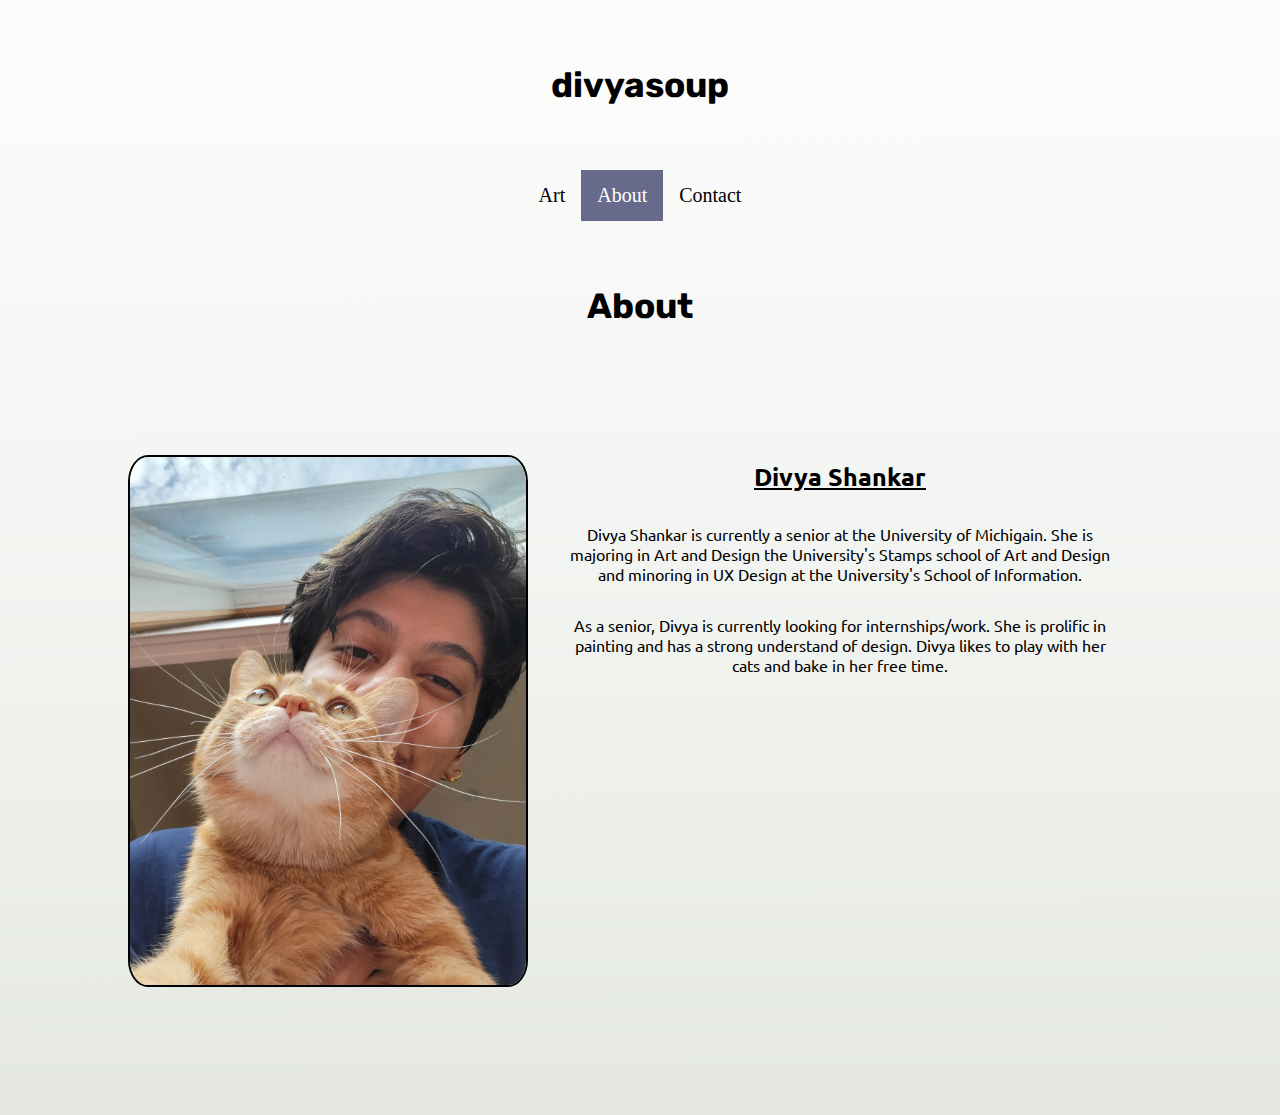
<file: about.html>
<!DOCTYPE html>
<html lang="en">

<head>
    <meta charset="UTF-8">
    <meta http-equiv="X-UA-Compatible" content="IE=edge">
    <meta name="viewport" content="width=device-width, initial-scale=1.0">
    <link rel="stylesheet" href="css/reset.css">
    <link rel="stylesheet" href="css/style.css">
    <link rel="preconnect" href="https://fonts.gstatic.com" crossorigin>
    <link href="https://fonts.googleapis.com/css2?family=Rubik:wght@300;400&family=Ubuntu:wght@300;400&display=swap"
        rel="stylesheet">
    <link rel="stylesheet" href="https://cdnjs.cloudflare.com/ajax/libs/font-awesome/4.7.0/css/font-awesome.min.css">
    <title>divyasoup</title>

    <script>
        function myFunction() {
            var x = document.getElementById("myTopnav");
            if (x.className === "topnav") {
                x.className += " responsive";
            } else {
                x.className = "topnav";
            }
        }
    </script>

    <script src="dist/js/lightbox-plus-jquery.js"></script>
    <script>
        lightbox.option({
            'resizeDuration': 200,
            'wrapAround': true,
            'maxWidth': 500
        })
    </script>
    
</head>

<body id="about">

    <a href="#main" id="skip">Skip to Main Content</a>

    <header>
        <a href="index.html">
            <h1>divyasoup</h1>
        </a>
    </header>

        <!--Navigation-->
        <div class="topnav" id="myTopnav">
            <a href="index.html">Art</a>
            <a href="about.html" class="active">About</a>
            <a href="contact.html">Contact</a>
            <a href="javascript:void(0);" class="icon" aria-label="icon" onclick="myFunction()">
                <i class="fa fa-bars"></i>
              </a>
        </div>


    <main id="main" class="about">
        <h1>About</h1>
        <div class="aboutpage">
            <img src="images/divya.jpg" alt="Photo of the Artist" width="400">
            <div>
                <h2>Divya Shankar</h2>
                <p>Divya Shankar is currently a senior at the University of Michigain. She is majoring in Art and Design the University's Stamps school of Art and Design and minoring in UX Design at the University's School of Information. </p>
                <p>As a senior, Divya is currently looking for internships/work. She is prolific in painting and has a strong understand of design. Divya likes to play with her cats and bake in her free time.</p>
            </div>
        </div>
        



    </main>



</body>

</html>
</file>
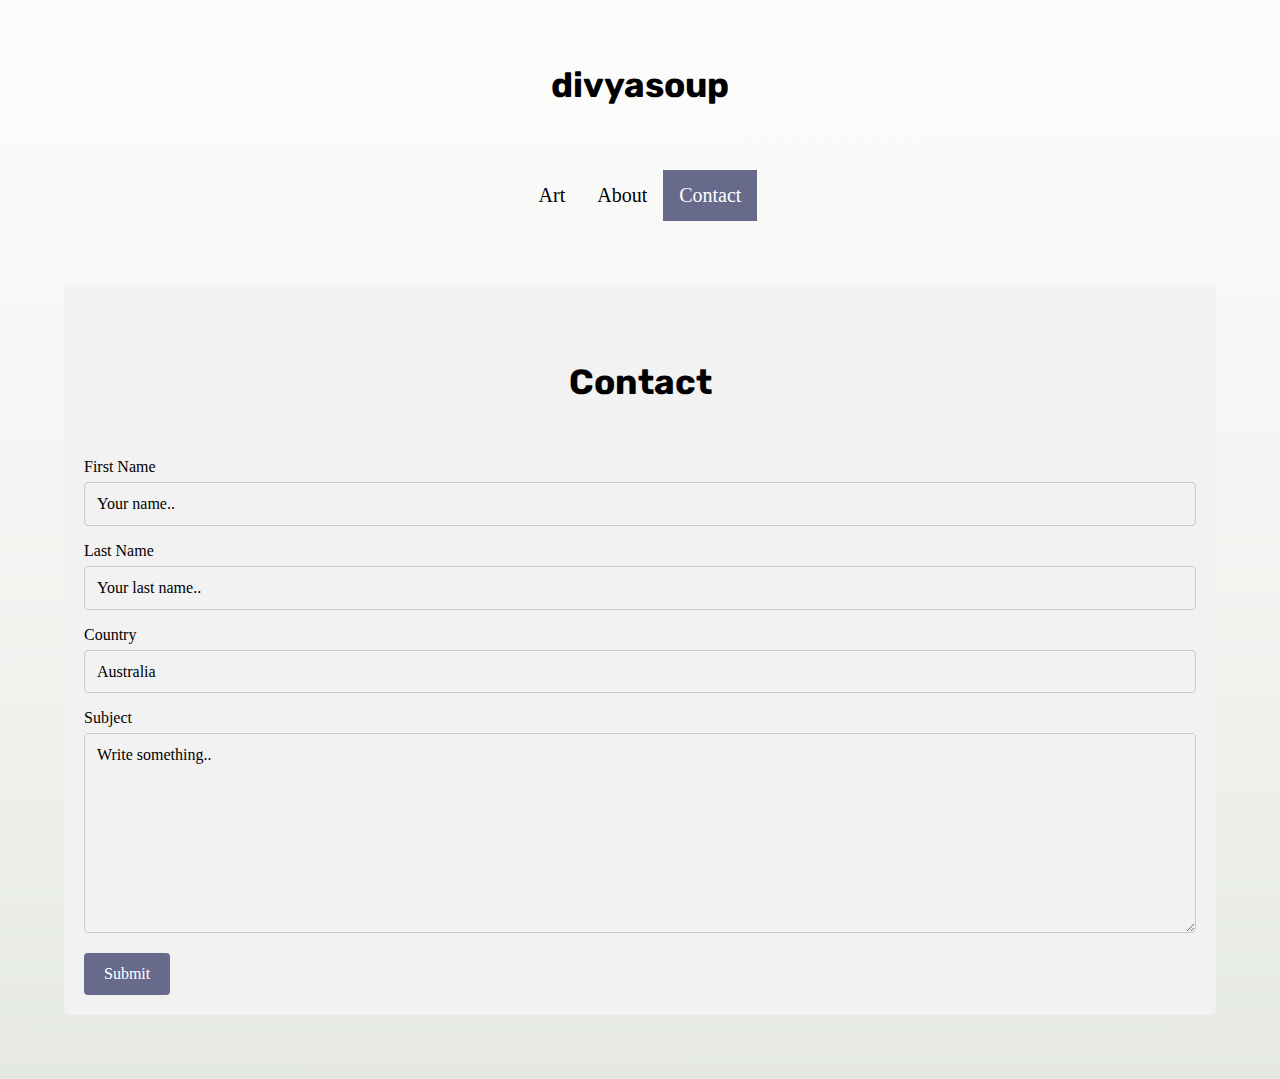
<file: contact.html>
<!DOCTYPE html>
<html lang="en">

<head>
    <meta charset="UTF-8">
    <meta http-equiv="X-UA-Compatible" content="IE=edge">
    <meta name="viewport" content="width=device-width, initial-scale=1.0">
    <link rel="stylesheet" href="css/reset.css">
    <link rel="stylesheet" href="css/style.css">
    <link rel="preconnect" href="https://fonts.gstatic.com" crossorigin>
    <link href="https://fonts.googleapis.com/css2?family=Rubik:wght@300;400&family=Ubuntu:wght@300;400&display=swap"
        rel="stylesheet">
    <link rel="stylesheet" href="https://cdnjs.cloudflare.com/ajax/libs/font-awesome/4.7.0/css/font-awesome.min.css">
    <title>divyasoup</title>

    <script>
        function myFunction() {
            var x = document.getElementById("myTopnav");
            if (x.className === "topnav") {
                x.className += " responsive";
            } else {
                x.className = "topnav";
            }
        }
    </script>

    <script src="dist/js/lightbox-plus-jquery.js"></script>
    <script>
        lightbox.option({
            'resizeDuration': 200,
            'wrapAround': true,
            'maxWidth': 500
        })
    </script>
    
</head>

<body id="contact">

    <a href="#main" id="skip">Skip to Main Content</a>
    <header>
        <a href="index.html">
            <h1>divyasoup</h1>
        </a>
    </header>

        <!--Navigation-->
        <div class="topnav" id="myTopnav">
            <a href="index.html">Art</a>
            <a href="about.html">About</a>
            <a href="contact.html" class="active">Contact</a>
            <a href="javascript:void(0);" class="icon" aria-label="icon" onclick="myFunction()">
                <i class="fa fa-bars"></i>
              </a>
        </div>



    <!--Navigation-->

    <main id="main" class="container">

        <h1>Contact</h1>

        <div class="contactForm">
            <form action="target.html">
          
              <label for="fname">First Name</label>
              <input type="text" id="fname" name="firstname" placeholder="Your name..">
          
              <label for="lname">Last Name</label>
              <input type="text" id="lname" name="lastname" placeholder="Your last name..">
          
              <label for="country">Country</label>
              <select id="country" name="country">
                <option value="australia">Australia</option>
                <option value="canada">Canada</option>
                <option value="usa">USA</option>
              </select>
          
              <label for="subject">Subject</label>
              <textarea id="subject" name="subject" placeholder="Write something.." style="height:200px"></textarea>
          
              <input type="submit" value="Submit">
          
            </form>

            <?php
$_get['getlol'];
echo "You submitted the survey!";
?>
          </div> 



    </main>



</body>

</html>
</file>
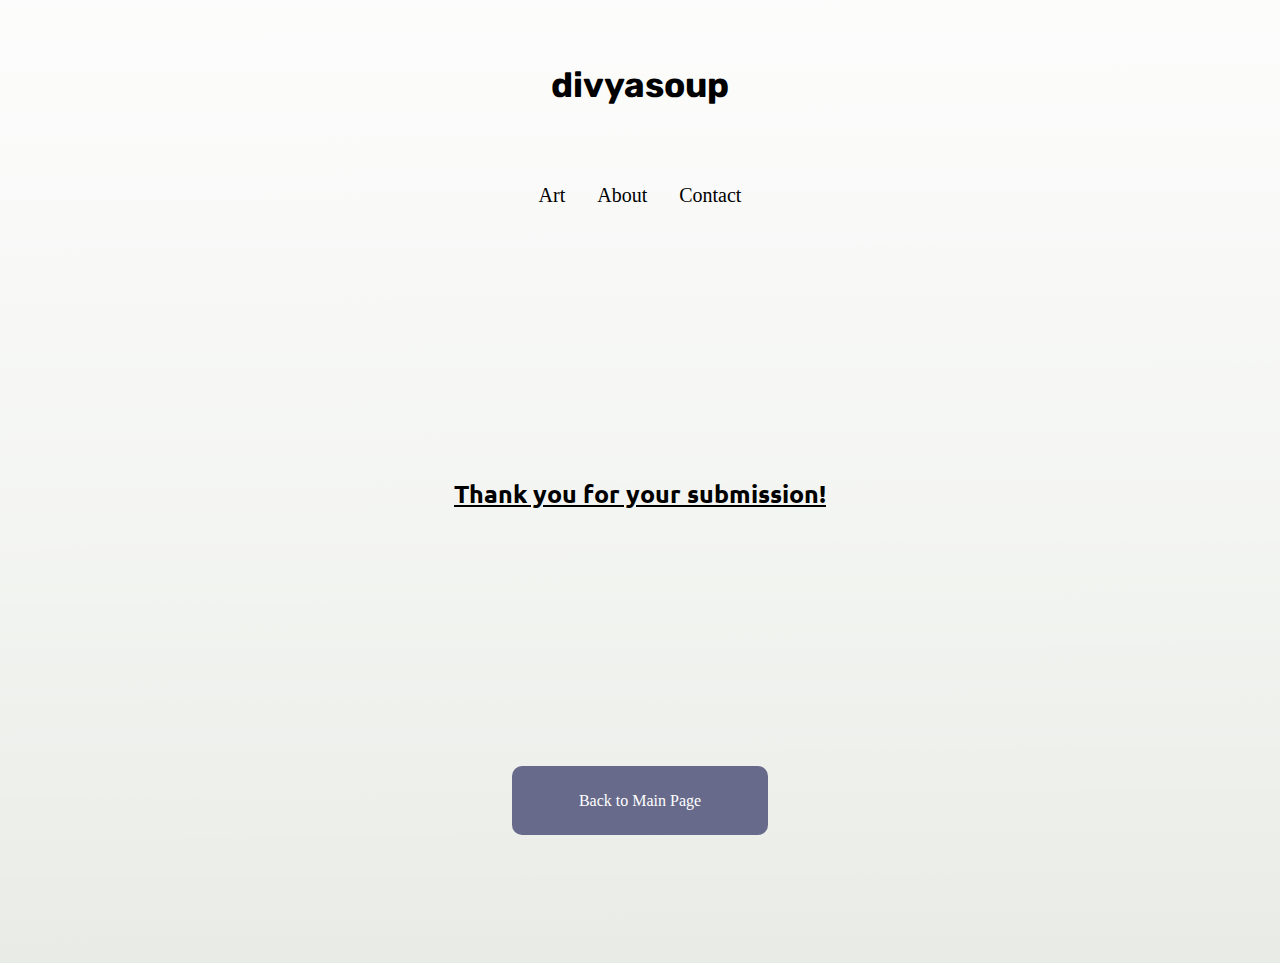
<file: target.html>
<!DOCTYPE html>
<html lang="en">

<head>
    <meta charset="UTF-8">
    <meta http-equiv="X-UA-Compatible" content="IE=edge">
    <meta name="viewport" content="width=device-width, initial-scale=1.0">
    <link rel="stylesheet" href="css/reset.css">
    <link rel="stylesheet" href="css/style.css">
    <link rel="preconnect" href="https://fonts.gstatic.com" crossorigin>
    <link href="https://fonts.googleapis.com/css2?family=Rubik:wght@300;400&family=Ubuntu:wght@300;400&display=swap"
        rel="stylesheet">
    <link rel="stylesheet" href="https://cdnjs.cloudflare.com/ajax/libs/font-awesome/4.7.0/css/font-awesome.min.css">
    <title>divyasoup</title>

    <script>
        function myFunction() {
            var x = document.getElementById("myTopnav");
            if (x.className === "topnav") {
                x.className += " responsive";
            } else {
                x.className = "topnav";
            }
        }
    </script>

    <script src="dist/js/lightbox-plus-jquery.js"></script>
    <script>
        lightbox.option({
            'resizeDuration': 200,
            'wrapAround': true,
            'maxWidth': 500
        })
    </script>
</head>

<body id="target">

    <a href="#main" id="skip">Skip to Main Content</a>

    <header>
        <a href="index.html">
            <h1>divyasoup</h1>
        </a>
    </header>

    <!--Navigation-->
    <div class="topnav" id="myTopnav">
        <a href="index.html">Art</a>
        <a href="about.html">About</a>
        <a href="contact.html">Contact</a>
        <a href="javascript:void(0);" class="icon" aria-label="icon" onclick="myFunction()">
            <i class="fa fa-bars"></i>
        </a>
    </div>

    <main id="main">
        <h2>Thank you for your submission!</h2>

        <div class="button">
            <a href="index.html">
                <button type="button">Back to Main Page</button>
            </a>
        </div>

    </main>

</body>

</html>
</file>
<file: css/style.css>
h1 {
  font-family: "Rubik", sans-serif;
  margin: 5%;
  font-weight: bold;
  text-align: center;
  font-size: 35px;
}
h2 {
  font-family: "Ubuntu", sans-serif;
  font-weight: bold;
  text-align: center;
  text-decoration: underline;
  font-size: 25px;
  margin: 5px 5px;
}
p {
  text-align: center;
  font-family: "Ubuntu", sans-serif;
  font-size: 16px;
  margin: 2% 20%;
}
.italic-word {
  font-style: italic;
}
body {
  background-color: white;
  background-image: url(../images/bg\ final.PNG)
}
#skip {
  text-transform: capitalize;
  position: absolute;
  left: -500px;
  margin-top: 50px;
}
#skip:focus {
  left: 10px;
}
img {
  display: block;
  margin: auto;
}
*:focus {
  border: solid 2px;
}
a:hover img:hover {
  filter: brightness(1.25);
  border: black solid 5px;
  transition: all 0.5s; 
}
/* Index */
.gallery {
  display: grid;
  grid-template-columns: auto;
  justify-content: center;
  margin: 2%;
}

/* Navigation */
/* Add a black background color to the top navigation */
.topnav {
  overflow: hidden;
  display: flex;
  justify-content: center;
}

/* Style the links inside the navigation bar */
.topnav a {
  justify-content: center;
  list-style-type: none;
  color: black;
  text-align: center;
  padding: 14px 16px;
  text-decoration: none;
  font-size: 20px;
}

/* Change the color of links on hover */
.topnav a:hover {
  background-color: #ddd;
  color: black;
}

/* Add an active class to highlight the current page */
.topnav a.active {
  background-color: #676a8b;
  color: white;
}

/* Hide the link that should open and close the topnav on small screens */
.topnav .icon {
  display: none;
}
.aboutpage img {
  border-radius: 5%;
  border: 2px solid black;
}

/* Target */
#target h2 {
  margin: 20%;
}
#target .button {
  display: flex;
  justify-content: center;
  align-items: center;
  border-radius: 10px;
  background: #676a8b;
  color: white;
  padding: 2%;
  margin: 10% 40%;
}
#target .button:hover {
  background-color: #575864;
}

/* Contact */

/* Style inputs with type="text", select elements and textareas */
input[type="text"],
select,
textarea {
  width: 100%; /* Full width */
  padding: 12px; /* Some padding */
  border: 1px solid #ccc; /* Gray border */
  border-radius: 4px; /* Rounded borders */
  box-sizing: border-box; /* Make sure that padding and width stays in place */
  margin-top: 6px; /* Add a top margin */
  margin-bottom: 16px; /* Bottom margin */
  resize: vertical; /* Allow the user to vertically resize the textarea (not horizontally) */
}

/* Style the submit button with a specific background color etc */
input[type="submit"] {
  background-color: #676a8b;
  color: white;
  padding: 12px 20px;
  border: none;
  border-radius: 4px;
  cursor: pointer;
}

/* When moving the mouse over the submit button, add a darker green color */
input[type="submit"]:hover {
  background-color: #575864;
}

/* Add a background color and some padding around the form */
.container {
  margin: 5%;
  border-radius: 5px;
  background-color: #f2f2f2;
  padding: 20px;
}

.static {
  display: none;
}

@media (prefers-reduced-motion: reduce) {
  * {
    animation: none;
    transition: none;
  }
  .hover {
    display: none;
  }
  .static {
    display: block;
  }
}

/* When the screen is less than 600 pixels wide, hide all links, except for the first one ("Home"). Show the link that contains should open and close the topnav (.icon) */
@media screen and (max-width: 600px) {
  .topnav a {
    display: none;
  }
  .topnav a.icon {
    float: right;
    display: block;
  }
}

/* The "responsive" class is added to the topnav with JavaScript when the user clicks on the icon. This class makes the topnav look good on small screens (display the links vertically instead of horizontally) */
@media screen and (max-width: 600px) {
  .topnav.responsive {
    position: relative;
  }
  .topnav.responsive a.icon {
    position: absolute;
    right: 0;
    top: 0;
  }
  .topnav.responsive a {
    float: none;
    display: block;
    text-align: left;
  }
}

@media screen and (min-width: 800px) {
  .gallery {
    display: grid;
    grid-template-columns: auto auto auto;
    align-items: center;
    grid-gap: 5%;
  }
  .aboutpage {
    display: grid;
    grid-template-columns: auto auto;
    justify-items: center;
    margin: 10%;
  }
  .aboutpage p {
    margin: 5%;
  }
}

@media screen and (min-width: 1000px) {
  .gallery {
    display: grid;
    grid-template-columns: auto auto auto auto;
    align-items: center;
    grid-gap: 5%;
  }
}
</file>
